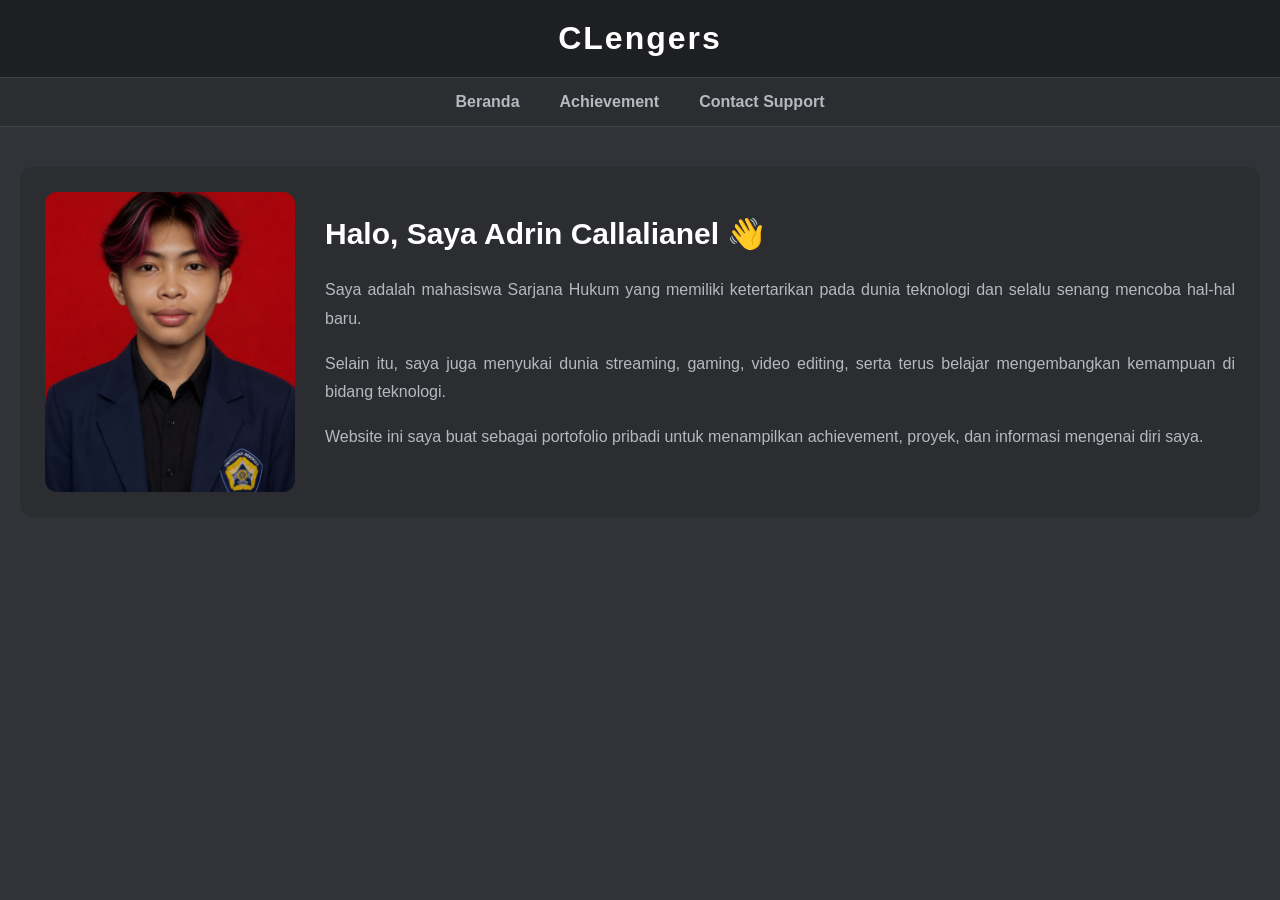
<file: index.html>
<!DOCTYPE html>
<html lang="id">
<head>
    <meta charset="UTF-8">
    <meta name="viewport" content="width=device-width, initial-scale=1.0">
    <title>CLengers | Official</title>
    <link rel="stylesheet" href="style.css">
</head>
<body>

<header>
    CLengers
</header>

<nav>
    <a href="index.html">Beranda</a>
    <a href="achievement.html">Achievement</a>
    <a href="support.html">Contact Support</a>
</nav>

<main>
    <div class="card">

        <img src="Pas foto.jpeg" alt="Foto Saya" class="profile-photo">

        <div class="intro">
            <h2>Halo, Saya Adrin Callalianel 👋</h2>

            <p>
                Saya adalah mahasiswa Sarjana Hukum yang memiliki ketertarikan
                pada dunia teknologi dan selalu senang mencoba hal-hal baru.
            </p>

            <p>
                Selain itu, saya juga menyukai dunia streaming, gaming,
                video editing, serta terus belajar mengembangkan kemampuan
                di bidang teknologi.
            </p>

            <p>
                Website ini saya buat sebagai portofolio pribadi untuk
                menampilkan achievement, proyek, dan informasi mengenai diri saya.
            </p>
        </div>

    </div>
</main>

</body>
</html>
</file>
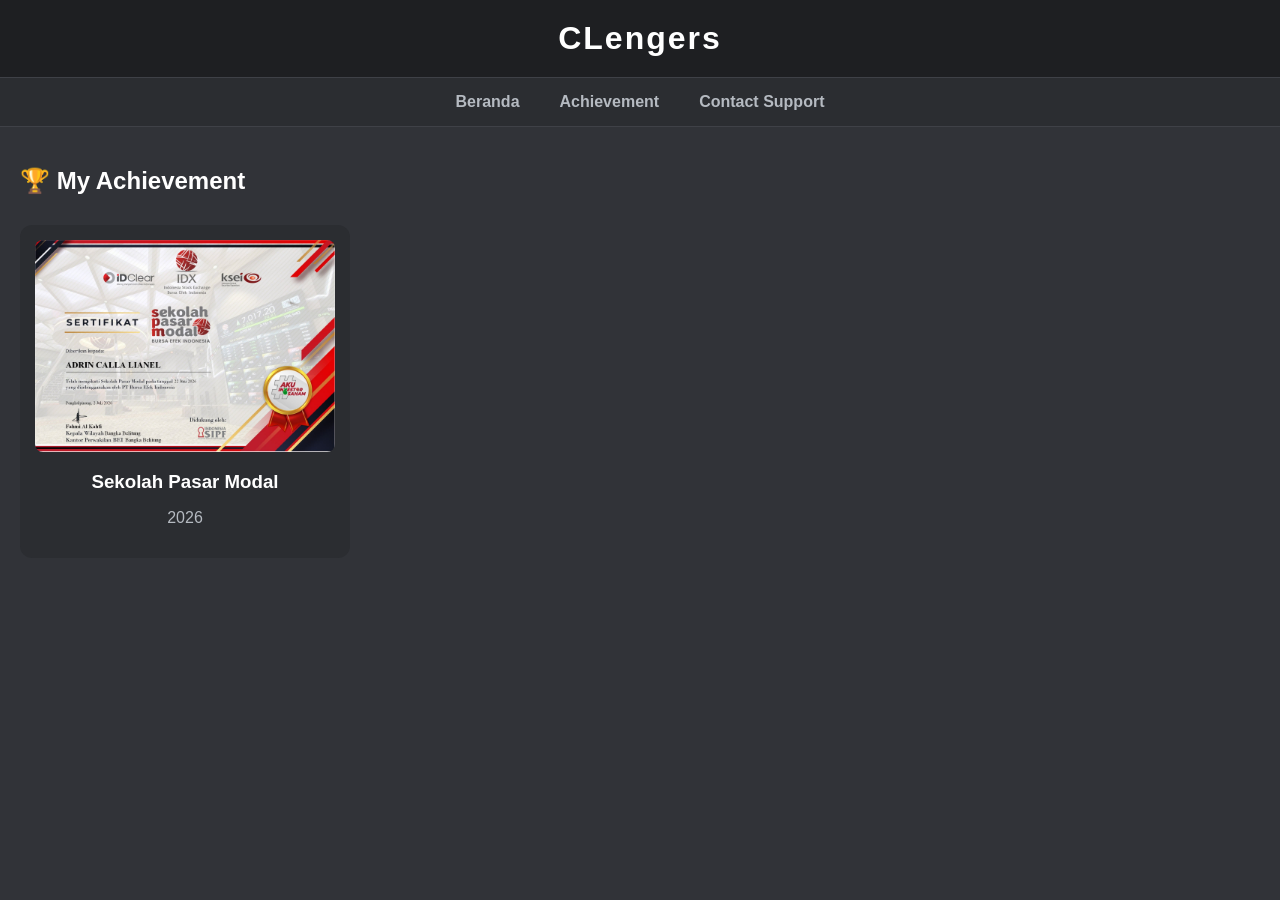
<file: achievement.html>
<!DOCTYPE html>
<html lang="id">
<head>
    <meta charset="UTF-8">
    <meta name="viewport" content="width=device-width, initial-scale=1.0">
    <title>Achievement - CLengers</title>
    <link rel="stylesheet" href="style.css">
</head>
<body>

<header>
    CLengers
</header>

<nav>
    <a href="index.html">Beranda</a>
    <a href="achievement.html">Achievement</a>
    <a href="support.html">Contact Support</a>
</nav>

<main>
    <h2>🏆 My Achievement</h2>

    <div class="gallery">
        <div class="certificate">
            <img src="serti1.jpeg" alt="Sertifikat">

            <h3>Sekolah Pasar Modal</h3>
            <p>2026</p>
        </div>
    </div>
</main>

</body>
</html>
</file>
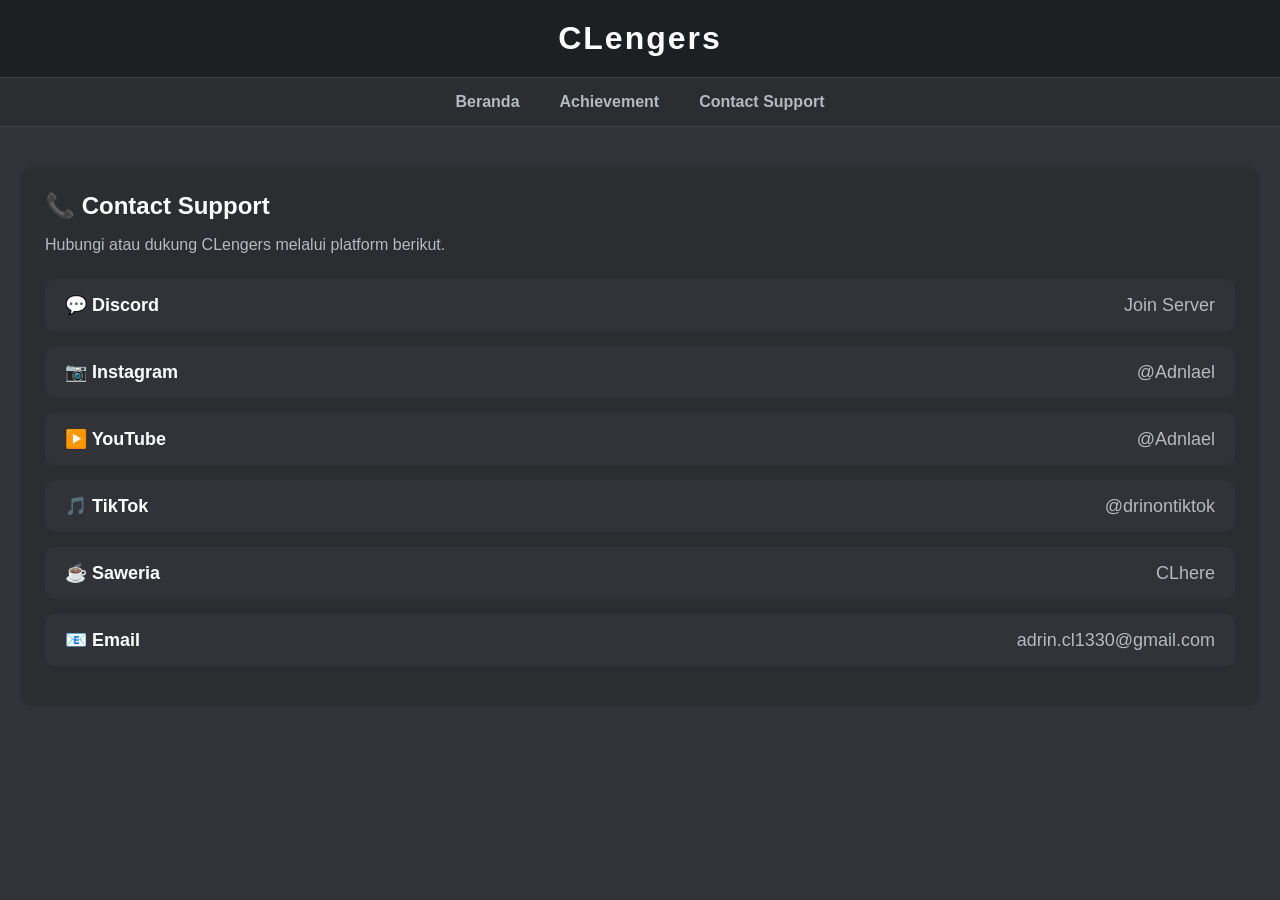
<file: support.html>
<!DOCTYPE html>
<html lang="id">
<head>
    <meta charset="UTF-8">
    <meta name="viewport" content="width=device-width, initial-scale=1.0">
    <title>Contact Support - CLengers</title>
    <link rel="stylesheet" href="style.css">
</head>
<body>

<header>
    CLengers
</header>

<nav>
    <a href="index.html">Beranda</a>
    <a href="achievement.html">Achievement</a>
    <a href="support.html">Contact Support</a>
</nav>

<main>
    <div class="card">

        <div class="support">

            <h2>📞 Contact Support</h2>

            <p>Hubungi atau dukung CLengers melalui platform berikut.</p>

            <a href="https://discord.gg/ta7bFx7Cc2" target="_blank" class="contact-item">
    <strong>💬 Discord</strong>
    <span>Join Server</span>
</a>

<a href="https://instagram.com/Adnlael" target="_blank" class="contact-item">
    <strong>📷 Instagram</strong>
    <span>@Adnlael</span>
</a>

<a href="https://youtube.com/@Adnlael" target="_blank" class="contact-item">
    <strong>▶️ YouTube</strong>
    <span>@Adnlael</span>
</a>

<a href="https://tiktok.com/@drinontiktok" target="_blank" class="contact-item">
    <strong>🎵 TikTok</strong>
    <span>@drinontiktok</span>
</a>

<a href="https://saweria.co/CLhere" target="_blank" class="contact-item">
    <strong>☕ Saweria</strong>
    <span>CLhere</span>
</a>

<div class="contact-item">
    <strong>📧 Email</strong>
    <span>adrin.cl1330@gmail.com</span>
</div>

        </div>

    </div>
</main>

</body>
</html>
</file>
<file: style.css>
body{
    margin: 0;
    font-family: Arial, sans-serif;
    background-color: #313338;
    color: white;
}

header{
    background-color: #1e1f22;
    color: white;
    padding: 20px;
    text-align: center;
    font-size: 32px;
    font-weight: bold;
    letter-spacing: 2px;
    border-bottom: 1px solid #3f4147;
}

/* LETAKKAN KODE NAV DI SINI */
nav{
    background-color: #2b2d31;
    display: flex;
    justify-content: center;
    gap: 40px;
    padding: 15px;
    border-bottom: 1px solid #3f4147;
}

nav a{
    color: #b5bac1;
    text-decoration: none;
    font-size: 16px;
    font-weight: 600;
    transition: 0.2s;
}

nav a:hover{
    color: white;
}

nav a:active{
    color: #5865F2;
}

main{
    padding: 20px;
}

.card{
    background-color: #2b2d31;
    padding: 25px;
    border-radius: 12px;
    display: flex;
    align-items: center;
    gap: 30px;
    margin-top: 20px;
}

.profile-photo{
    width: 250px;
    height: 300px;
    object-fit: cover;
    border-radius: 12px;
}

.intro{
    flex: 1;
}

.intro h2{
    margin-top: 0;
    color: white;
    font-size: 30px;
}

.intro p{
    color: #b5bac1;
    line-height: 1.8;
    text-align: justify;
}

/* ========================= */
/* Achievement */
/* ========================= */

.gallery{
    display: flex;
    flex-wrap: wrap;
    justify-content: flex-start;
    gap: 20px;
    margin-top: 30px;
}

.certificate{
    background-color: #2b2d31;
    padding: 15px;
    border-radius: 12px;
    width: 300px;
    text-align: center;
}

.certificate img{
    width: 100%;
    border-radius: 8px;
    transition: 0.3s;
}

.certificate img:hover{
    transform: scale(1.03);
}

.certificate h3{
    margin-top: 15px;
    margin-bottom: 5px;
}

.certificate p{
    color: #b5bac1;
}

/* ========================= */
/* Contact Support */
/* ========================= */

.support{
    width: 100%;
}

.support h2{
    margin-top: 0;
    margin-bottom: 15px;
}

.support p{
    color: #b5bac1;
    margin-bottom: 25px;
}

.contact-item{
    display: flex;
    justify-content: space-between;
    align-items: center;
    background-color: #313338;
    color: white;
    text-decoration: none;
    padding: 15px 20px;
    margin-bottom: 15px;
    border-radius: 10px;
    font-size: 18px;
    transition: all 0.3s ease;
}

.contact-item strong{
    font-weight: 600;
}

.contact-item span{
    color: #b5bac1;
    font-weight: normal;
}

a.contact-item:hover{
    background-color: #5865F2;
    transform: translateY(-3px);
    box-shadow: 0 8px 20px rgba(0,0,0,0.3);
}

a.contact-item:hover span{
    color: white;
}

.contact-item:hover{
    background-color: #5865F2;
    transform: translateY(-3px);
}
</file>
